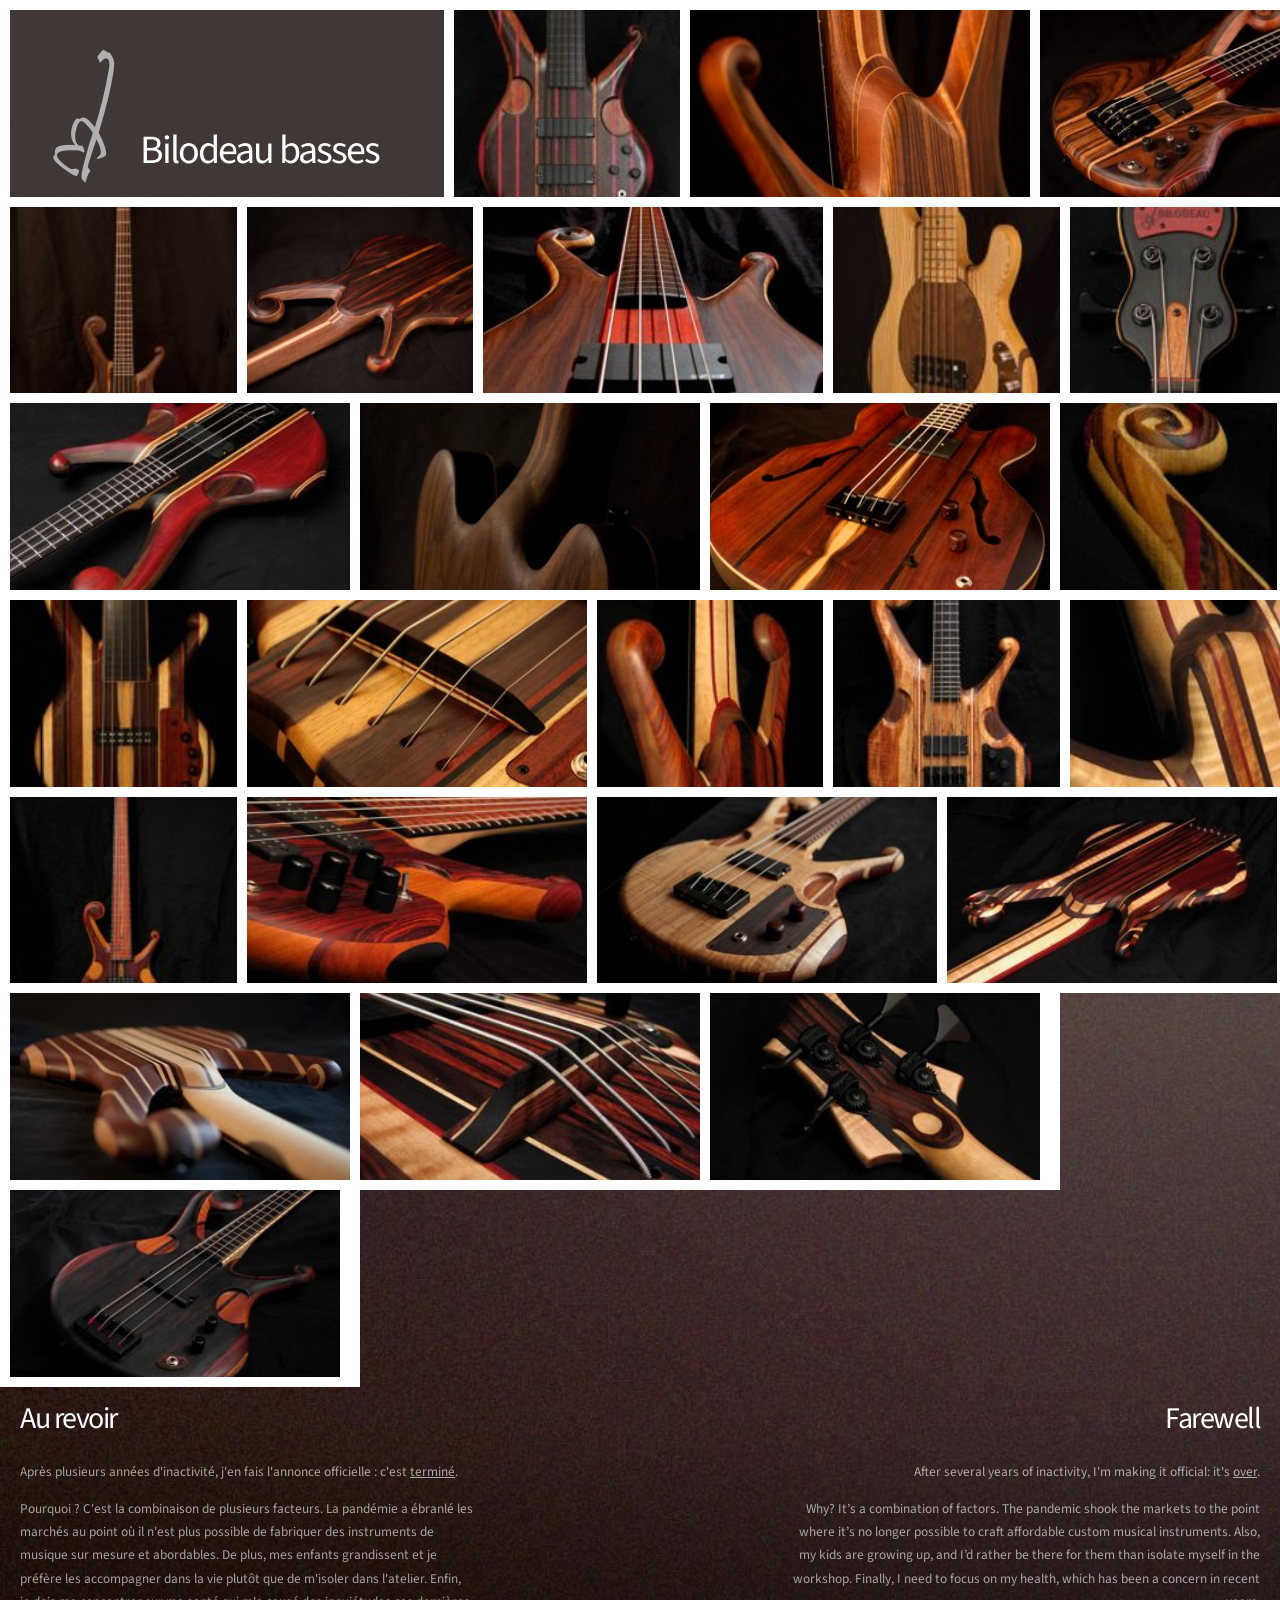
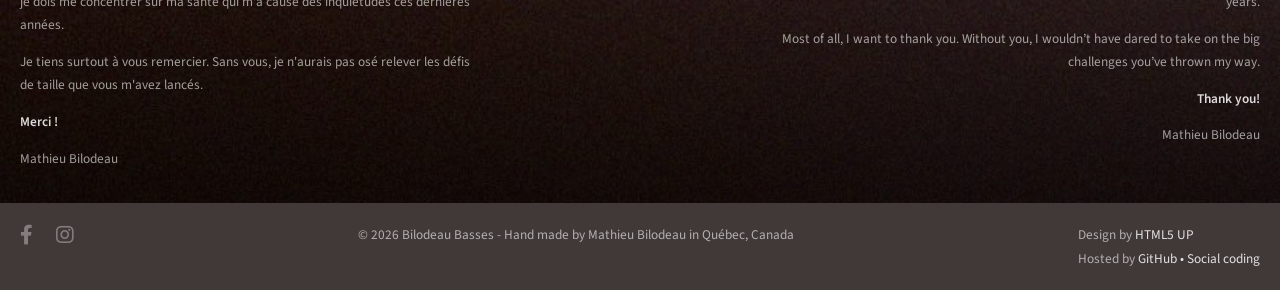
<file: docs/index.html>
<!DOCTYPE HTML>
<!--
	Parallelism by HTML5 UP
	html5up.net | @ajlkn
	Free for personal and commercial use under the CCA 3.0 licence (html5up.net/license)
-->
<html lang="fr">
	<head>
		<title>Bilodeau Basses</title>
		<meta charset="utf-8" />
		<meta name="viewport" content="width=device-width, initial-scale=1, user-scalable=no" />
		<link rel="stylesheet" href="assets/css/main.css" />
		<link rel="stylesheet" href="assets/css/bill.css" />
		<noscript><link rel="stylesheet" href="assets/css/noscript.css" /></noscript>
	</head>
	<body class="is-preload">

		<!-- Wrapper -->
			<div id="wrapper">

				<!-- Main -->
					<section id="main">
						<!-- Items -->
							<div class="items">
								<div class="item intro span-3">
									<i class="icon-bilodeau"></i>
									<div class="inner">
										<h1>Bilodeau&nbsp;basses</h1>
									</div>
								</div>
								<article class="item thumb span-1 delay-1"><a href="images/fulls/008_3.jpg" class="image"><img src="images/thumbs/008_3.jpg" alt=""></a></article>
								<article class="item thumb span-2 delay-2"><a href="images/fulls/267A0675.jpg" class="image"><img src="images/thumbs/267A0675.jpg" alt=""></a></article>
								<article class="item thumb span-2 delay-4"><a href="images/fulls/267A0706.jpg" class="image"><img src="images/thumbs/267A0706.jpg" alt=""></a></article>
							</div>
							<div class="items">
								<article class="item thumb span-1 delay-3"><a href="images/fulls/267A6359.jpg" class="image"><img src="images/thumbs/267A6359.jpg" alt=""></a></article>
								<article class="item thumb span-1 delay-2"><a href="images/fulls/267A6469.jpg" class="image"><img src="images/thumbs/267A6469.jpg" alt=""></a></article>
								<article class="item thumb span-2 delay-1"><a href="images/fulls/5.jpg" class="image"><img src="images/thumbs/5.jpg" alt=""></a></article>
								<article class="item thumb span-1 delay-4"><a href="images/fulls/IMG_0184.jpg" class="image"><img src="images/thumbs/IMG_0184.jpg" alt=""></a></article>
								<article class="item thumb span-1 delay-2"><a href="images/fulls/IMG_0274.jpg" class="image"><img src="images/thumbs/IMG_0274.jpg" alt=""></a></article>
							</div>
							<div class="items">
								<article class="item thumb span-2 delay-1"><a href="images/fulls/IMG_0288.jpg" class="image"><img src="images/thumbs/IMG_0288.jpg" alt=""></a></article>
								<article class="item thumb span-2 delay-3"><a href="images/fulls/IMG_0639.jpg" class="image"><img src="images/thumbs/IMG_0639.jpg" alt=""></a></article>
								<article class="item thumb span-2 delay-2"><a href="images/fulls/IMG_0646.jpg" class="image"><img src="images/thumbs/IMG_0646.jpg" alt=""></a></article>
								<article class="item thumb span-1 delay-4"><a href="images/fulls/IMG_1230.jpg" class="image"><img src="images/thumbs/IMG_1230.jpg" alt=""></a></article>
							</div>
							<div class="items">
								<article class="item thumb span-1 delay-2"><a href="images/fulls/IMG_2275.jpg" class="image"><img src="images/thumbs/IMG_2275.jpg" alt=""></a></article>
								<article class="item thumb span-2 delay-1"><a href="images/fulls/IMG_2340.jpg" class="image"><img src="images/thumbs/IMG_2340.jpg" alt=""></a></article>
								<article class="item thumb span-1 delay-4"><a href="images/fulls/img_2694.jpg" class="image"><img src="images/thumbs/img_2694.jpg" alt=""></a></article>
								<article class="item thumb span-1 delay-3"><a href="images/fulls/IMG_3669.jpg" class="image"><img src="images/thumbs/IMG_3669.jpg" alt=""></a></article>
								<article class="item thumb span-1 delay-1"><a href="images/fulls/IMG_3685.jpg" class="image"><img src="images/thumbs/IMG_3685.jpg" alt=""></a></article>
							</div>
							<div class="items">
								<article class="item thumb span-1 delay-3"><a href="images/fulls/IMG_3716.jpg" class="image"><img src="images/thumbs/IMG_3716.jpg" alt=""></a></article>
								<article class="item thumb span-2 delay-1"><a href="images/fulls/IMG_3740.jpg" class="image"><img src="images/thumbs/IMG_3740.jpg" alt=""></a></article>
								<article class="item thumb span-2 delay-4"><a href="images/fulls/IMG_4268.jpg" class="image"><img src="images/thumbs/IMG_4268.jpg" alt=""></a></article>
								<article class="item thumb span-2 delay-2"><a href="images/fulls/IMG_4272.jpg" class="image"><img src="images/thumbs/IMG_4272.jpg" alt=""></a></article>
							</div>
							<div class="items">
								<article class="item thumb span-2 delay-2"><a href="images/fulls/IMG_4281.jpg" class="image"><img src="images/thumbs/IMG_4281.jpg" alt=""></a></article>
								<article class="item thumb span-2 delay-3"><a href="images/fulls/IMG_4285.jpg" class="image"><img src="images/thumbs/IMG_4285.jpg" alt=""></a></article>
								<article class="item thumb span-2 delay-1"><a href="images/fulls/IMG_5129.jpg" class="image"><img src="images/thumbs/IMG_5129.jpg" alt=""></a></article>
							</div>
							<div class="items">
								<article class="item thumb span-2 delay-2"><a href="images/fulls/IMG_7154.jpg" class="image"><img src="images/thumbs/IMG_7154.jpg" alt=""></a></article>
							</div>
					</section>

				<!-- Footer -->
					<section id="footer">
						<section>
							<h2>Au revoir</h2>
							<p>Après plusieurs années d'inactivité, j'en fais l'annonce officielle&nbsp;: c'est <u>terminé</u>.</p>
							<p>Pourquoi&nbsp;? C'est la combinaison de plusieurs facteurs. La pandémie a ébranlé
								les marchés au point où il n'est plus possible de fabriquer des instruments de musique
								sur mesure et abordables. De plus, mes enfants grandissent et je préfère les accompagner
								dans la vie plutôt que de m'isoler dans l'atelier. Enfin, je dois me concentrer
								sur ma santé qui m'a causé des inquiétudes ces dernières années.
							</p>
							<p>Je tiens surtout à vous remercier. Sans vous, je n'aurais pas osé relever les défis de
								taille que vous m'avez lancés.
							</p>
							<p><strong>Merci&nbsp;!</strong></p>
							<p>Mathieu Bilodeau</p>
						</section>
						<section>
							<h2>Farewell</h2>
							<p>After several years of inactivity, I'm making it official: it's <u>over</u>.</p>
							<p>Why? It’s a combination of factors. The pandemic shook the markets to the point where
								it’s no longer possible to craft affordable custom musical instruments. Also, my
								kids are growing up, and I’d rather be there for them than isolate myself in the
								workshop. Finally, I need to focus on my health, which has been a concern in recent
								years.</p>
							<p>Most of all, I want to thank you. Without you, I wouldn’t have dared to take on the big
								challenges you’ve thrown my way.</p>
							<p><strong>Thank you!</strong></p>
							<p>Mathieu Bilodeau</p>
						</section>
					</section>
				<footer>
					<ul class="icons">
						<li><a href="https://www.facebook.com/BilodeauBasses/" class="icon brands fa-facebook-f"><span class="label">Facebook</span></a></li>
						<li><a href="#" class="icon brands fa-instagram"><span class="label">Instagram</span></a></li>
					</ul>
					<ul class="copyright">
						<li>&copy; 2026 Bilodeau Basses - Hand made by Mathieu Bilodeau in Québec, Canada</li>
					</ul>
					<ul>
						<li>Design by <a href="https://html5up.net">HTML5 UP</a></li>
						<li>Hosted by <a href="https://github.com">GitHub • Social coding</a></li>
					</ul>
				</footer>
			</div>

		<!-- Scripts -->
			<script src="assets/js/jquery.min.js"></script>
			<script src="assets/js/jquery.poptrox.min.js"></script>
			<script src="assets/js/browser.min.js"></script>
			<script src="assets/js/breakpoints.min.js"></script>
			<script src="assets/js/util.js"></script>
			<script src="assets/js/main.js"></script>
	</body>
</html>
</file>
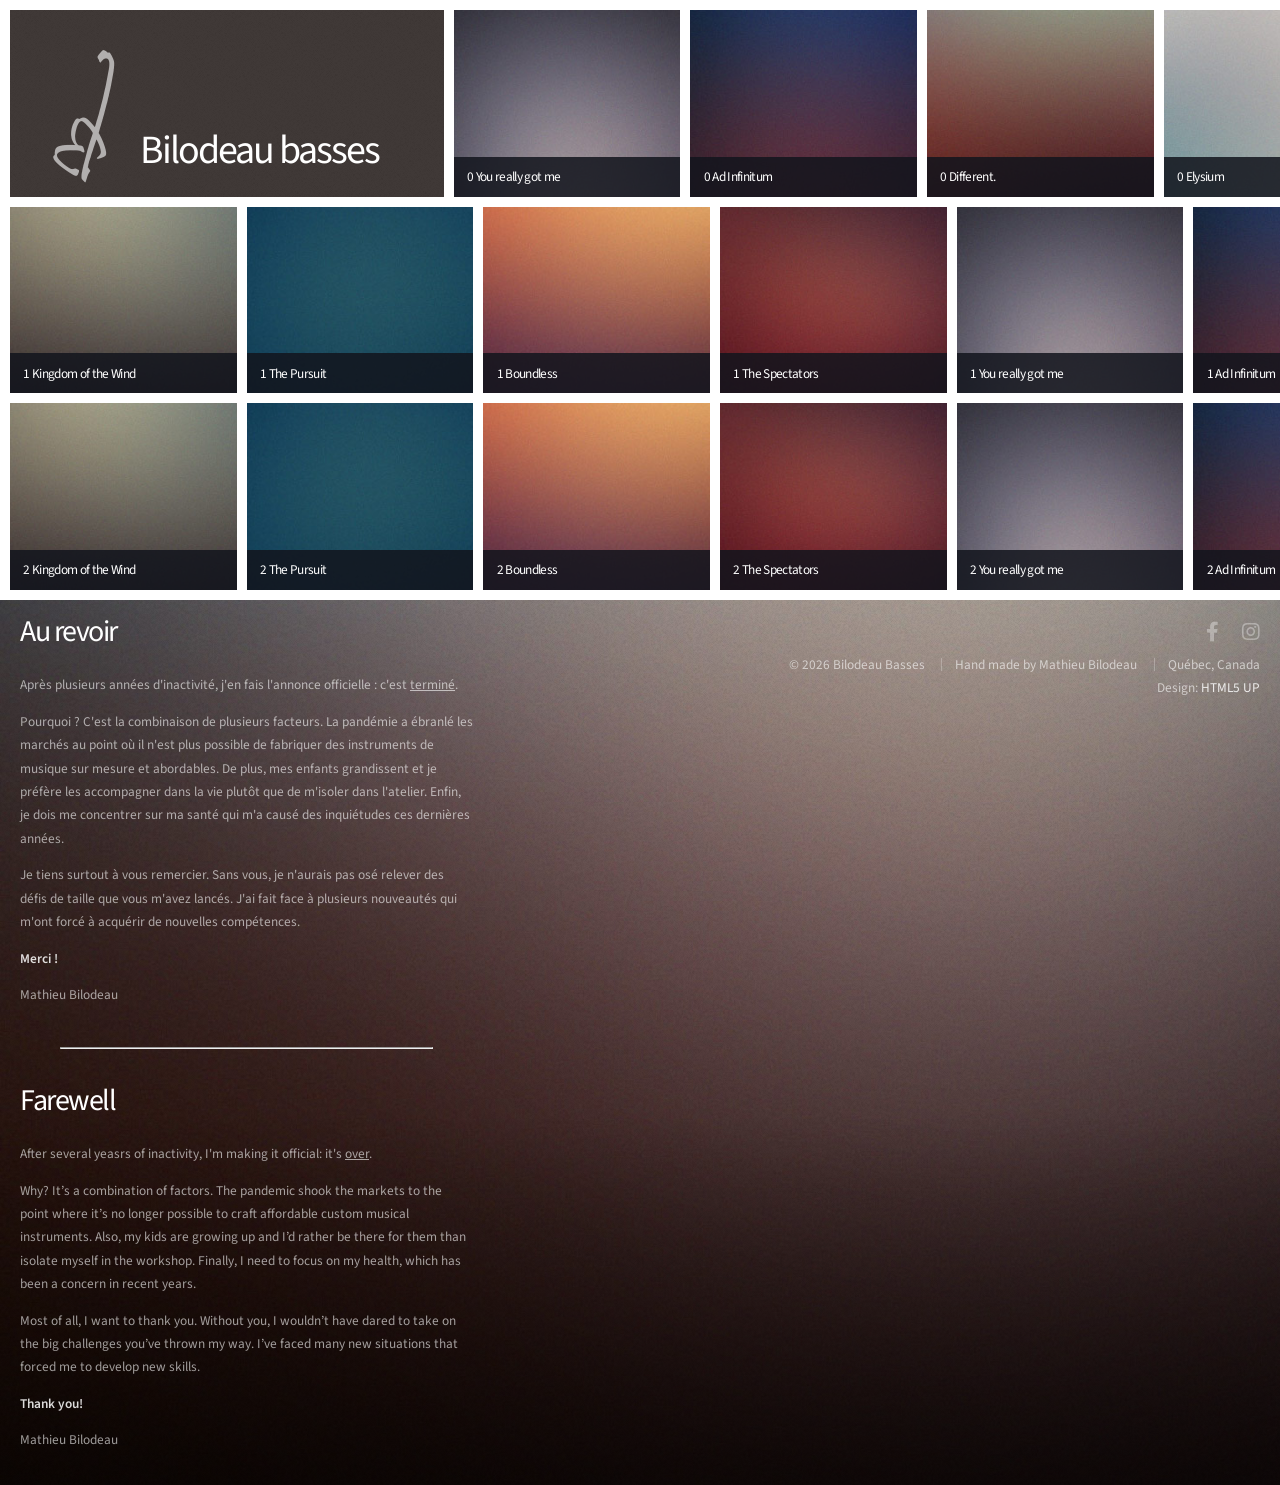
<file: src/index.html>
<!DOCTYPE HTML>
<!--
	Parallelism by HTML5 UP
	html5up.net | @ajlkn
	Free for personal and commercial use under the CCA 3.0 license (html5up.net/license)
-->
<html>
	<head>
		<title>Bilodeau Basses</title>
		<meta charset="utf-8" />
		<meta name="viewport" content="width=device-width, initial-scale=1, user-scalable=no" />
		<link rel="stylesheet" href="assets/css/main.css" />
		<link rel="stylesheet" href="assets/css/bill.css" />
		<noscript><link rel="stylesheet" href="assets/css/noscript.css" /></noscript>
	</head>
	<body class="is-preload">

		<!-- Wrapper -->
			<div id="wrapper">

				<!-- Main -->
					<section id="main">

						<!-- Items -->
							<div class="items">

								<div class="item intro span-3">
									<i class="icon-bilodeau"></i>
									<div class="inner">
										<h1>Bilodeau&nbsp;basses</h1>
									</div>
								</div>

								<article class="item thumb span-1">
									<h2>0 You really got me</h2>
									<a href="images/fulls/01.jpg" class="image"><img src="images/thumbs/01.jpg" alt=""></a>
								</article>

								<article class="item thumb span-1">
									<h2>0 Ad Infinitum</h2>
									<a href="images/fulls/02.jpg" class="image"><img src="images/thumbs/02.jpg" alt=""></a>
								</article>

								<article class="item thumb span-1">
									<h2>0 Different.</h2>
									<a href="images/fulls/03.jpg" class="image"><img src="images/thumbs/03.jpg" alt=""></a>
								</article>

								<article class="item thumb span-1">
									<h2>0 Elysium</h2>
									<a href="images/fulls/04.jpg" class="image"><img src="images/thumbs/04.jpg" alt=""></a>
								</article>

								<article class="item thumb span-1">
									<h2>0 Kingdom of the Wind</h2>
									<a href="images/fulls/05.jpg" class="image"><img src="images/thumbs/05.jpg" alt=""></a>
								</article>

								<article class="item thumb span-1">
									<h2>0 The Pursuit</h2>
									<a href="images/fulls/06.jpg" class="image"><img src="images/thumbs/06.jpg" alt=""></a>
								</article>

								<article class="item thumb span-1">
									<h2>0 Boundless</h2>
									<a href="images/fulls/07.jpg" class="image"><img src="images/thumbs/07.jpg" alt=""></a>
								</article>

								<article class="item thumb span-1">
									<h2>0 The Spectators</h2>
									<a href="images/fulls/08.jpg" class="image"><img src="images/thumbs/08.jpg" alt=""></a>
								</article>

							</div>

						<!-- Items -->
							<div class="items">

								<article class="item thumb span-1"><h2>1 Kingdom of the Wind</h2><a href="images/fulls/05.jpg" class="image"><img src="images/thumbs/05.jpg" alt=""></a></article>
								<article class="item thumb span-1"><h2>1 The Pursuit</h2><a href="images/fulls/06.jpg" class="image"><img src="images/thumbs/06.jpg" alt=""></a></article>
								<article class="item thumb span-1"><h2>1 Boundless</h2><a href="images/fulls/07.jpg" class="image"><img src="images/thumbs/07.jpg" alt=""></a></article>
								<article class="item thumb span-1"><h2>1 The Spectators</h2><a href="images/fulls/08.jpg" class="image"><img src="images/thumbs/08.jpg" alt=""></a></article>
								<article class="item thumb span-1"><h2>1 You really got me</h2><a href="images/fulls/01.jpg" class="image"><img src="images/thumbs/01.jpg" alt=""></a></article>
								<article class="item thumb span-1"><h2>1 Ad Infinitum</h2><a href="images/fulls/02.jpg" class="image"><img src="images/thumbs/02.jpg" alt=""></a></article>
								<article class="item thumb span-1"><h2>1 Different.</h2><a href="images/fulls/03.jpg" class="image"><img src="images/thumbs/03.jpg" alt=""></a></article>
								<article class="item thumb span-1"><h2>1 Kingdom of the Wind</h2><a href="images/fulls/05.jpg" class="image"><img src="images/thumbs/05.jpg" alt=""></a></article>
								<article class="item thumb span-1"><h2>1 Elysium</h2><a href="images/fulls/04.jpg" class="image"><img src="images/thumbs/04.jpg" alt=""></a></article>

							</div>

							<div class="items">

								<article class="item thumb span-1"><h2>2 Kingdom of the Wind</h2><a href="images/fulls/05.jpg" class="image"><img src="images/thumbs/05.jpg" alt=""></a></article>
								<article class="item thumb span-1"><h2>2 The Pursuit</h2><a href="images/fulls/06.jpg" class="image"><img src="images/thumbs/06.jpg" alt=""></a></article>
								<article class="item thumb span-1"><h2>2 Boundless</h2><a href="images/fulls/07.jpg" class="image"><img src="images/thumbs/07.jpg" alt=""></a></article>
								<article class="item thumb span-1"><h2>2 The Spectators</h2><a href="images/fulls/08.jpg" class="image"><img src="images/thumbs/08.jpg" alt=""></a></article>
								<article class="item thumb span-1"><h2>2 You really got me</h2><a href="images/fulls/01.jpg" class="image"><img src="images/thumbs/01.jpg" alt=""></a></article>
								<article class="item thumb span-1"><h2>2 Ad Infinitum</h2><a href="images/fulls/02.jpg" class="image"><img src="images/thumbs/02.jpg" alt=""></a></article>
								<article class="item thumb span-1"><h2>2 Different.</h2><a href="images/fulls/03.jpg" class="image"><img src="images/thumbs/03.jpg" alt=""></a></article>
								<article class="item thumb span-1"><h2>2 Kingdom of the Wind</h2><a href="images/fulls/05.jpg" class="image"><img src="images/thumbs/05.jpg" alt=""></a></article>
								<article class="item thumb span-1"><h2>2 Elysium</h2><a href="images/fulls/04.jpg" class="image"><img src="images/thumbs/04.jpg" alt=""></a></article>

							</div>

					</section>

				<!-- Footer -->
					<section id="footer">
						<section>
							<h2>Au revoir</h2>
							<p>Après plusieurs années d'inactivité, j'en fais l'annonce officielle&nbsp;: c'est <u>terminé</u>.</p>
							<p>Pourquoi&nbsp;? C'est la combinaison de plusieurs facteurs. La pandémie a ébranlé
								les marchés au point où il n'est plus possible de fabriquer des instruments de musique
								sur mesure et abordables. De plus, mes enfants grandissent et je préfère les accompagner
								dans la vie plutôt que de m'isoler dans l'atelier. Enfin, je dois me concentrer
								sur ma santé qui m'a causé des inquiétudes ces dernières années.
							</p>
							<p>Je tiens surtout à vous remercier. Sans vous, je n'aurais pas osé relever des défis de
								taille que vous m'avez lancés. J'ai fait face à plusieurs nouveautés qui m'ont forcé
								à acquérir de nouvelles compétences.
							</p>
							<p><strong>Merci&nbsp;!</strong></p>
							<p>Mathieu Bilodeau</p>
						<hr>
							<h2>Farewell</h2>
							<p>After several yeasrs of inactivity, I'm making it official: it's <u>over</u>.</p>
							<p>Why? It’s a combination of factors. The pandemic shook the markets to the point where
								it’s no longer possible to craft affordable custom musical instruments. Also, my
								kids are growing up and I’d rather be there for them than isolate myself in the
								workshop. Finally, I need to focus on my health, which has been a concern in recent
								years.</p>
							<p>Most of all, I want to thank you. Without you, I wouldn’t have dared to take on the big
								challenges you’ve thrown my way. I’ve faced many new situations that forced me to
								develop new skills.</p>
							<p><strong>Thank you!</strong></p>
							<p>Mathieu Bilodeau</p>
						</section>
						<section>
							<ul class="icons">
								<li><a href="https://www.facebook.com/BilodeauBasses/" class="icon brands fa-facebook-f"><span class="label">Facebook</span></a></li>
								<li><a href="#" class="icon brands fa-instagram"><span class="label">Instagram</span></a></li>
							</ul>
							<ul class="copyright">
								<li>&copy; 2026 Bilodeau Basses</li>
								<li>Hand made by Mathieu Bilodeau</li>
								<li>Québec, Canada</li>
							</ul>
							<ul>
								<li>Design: <a href="http://html5up.net">HTML5 UP</a></li>
							</ul>
						</section>
					</section>

			</div>

		<!-- Scripts -->
			<script src="assets/js/jquery.min.js"></script>
			<script src="assets/js/jquery.poptrox.min.js"></script>
			<script src="assets/js/browser.min.js"></script>
			<script src="assets/js/breakpoints.min.js"></script>
			<script src="assets/js/util.js"></script>
			<script src="assets/js/main.js"></script>

	</body>
</html>
</file>
<file: docs/assets/css/bill.css>
@font-face {
  font-family: 'bill';
  src: url('../webfonts/bill.eot?67207993');
  src: url('../webfonts/bill.eot?67207993#iefix') format('embedded-opentype'),
       url('../webfonts/bill.woff?67207993') format('woff'),
       url('../webfonts/bill.ttf?67207993') format('truetype'),
       url('../webfonts/bill.svg?67207993#bill') format('svg');
  font-weight: normal;
  font-style: normal;
}
/* Chrome hack: SVG is rendered more smooth in Windozze. 100% magic, uncomment if you need it. */
/* Note, that will break hinting! In other OS-es font will be not as sharp as it could be */
/*
@media screen and (-webkit-min-device-pixel-ratio:0) {
  @font-face {
    font-family: 'bill';
    docs: url('../webfont/bill.svg?67207993#bill') format('svg');
  }
}
*/
 
 [class^="icon-"]:before, [class*=" icon-"]:before {
  font-family: "bill";
  font-style: normal;
  font-weight: normal;
  speak: none;
 
  display: inline-block;
  text-decoration: inherit;
  width: 1em;
  margin-right: .2em;
  text-align: center;
  /* opacity: .8; */
 
  /* For safety - reset parent styles, that can break glyph codes*/
  font-variant: normal;
  text-transform: none;
     
  /* fix buttons height, for twitter bootstrap */
  line-height: 1em;
 
  /* Animation center compensation - margins should be symmetric */
  /* remove if not needed */
  margin-left: .2em;
 
  /* you can be more comfortable with increased icons size */
  /* font-size: 120%; */
 
  /* Uncomment for 3D effect */
  /* text-shadow: 1px 1px 1px rgba(127, 127, 127, 0.3); */
}
 
.icon-comment-empty:before { content: '\e800'; } /* '' */
.icon-bilodeau:before { content: '\e801'; } /* '' */
.icon-menu:before { content: '\e802'; } /* '' */
.icon-picture:before { content: '\e803'; } /* '' */
.icon-facebook-squared:before { content: '\e804'; } /* '' */
.icon-instagramm:before { content: '\e805'; } /* '' */
.icon-angle-circled-left:before { content: '\e806'; } /* '' */
.icon-angle-circled-right:before { content: '\e807'; } /* '' */
.icon-cancel-circled:before { content: '\e808'; } /* '' */
.icon-plus-circled:before { content: '\e809'; } /* '' */
.icon-minus-circled:before { content: '\e80a'; } /* '' */
.icon-location:before { content: '\e80b'; } /* '' */
.icon-chat-empty:before { content: '\e80c'; } /* '' */
.icon-recycle:before { content: '\e80d'; } /* '' */
.icon-tree:before { content: '\e80e'; } /* '' */
.icon-leaves:before { content: '\e80f'; } /* '' */
.icon-help:before { content: '\e810'; } /* '' */
.icon-home:before { content: '\e811'; } /* '' */
.icon-mail:before { content: '\e812'; } /* '' */
.icon-sitemap:before { content: '\e813'; } /* '' */
.icon-block:before { content: '\e814'; } /* '' */
.icon-chat:before { content: '\e815'; } /* '' */
.icon-angle-down:before { content: '\e816'; } /* '' */
.icon-angle-up:before { content: '\e817'; } /* '' */
.icon-angle-right:before { content: '\e818'; } /* '' */
.icon-angle-left:before { content: '\e819'; } /* '' */
.icon-up-open:before { content: '\e81a'; } /* '' */
.icon-right-open:before { content: '\e81b'; } /* '' */
.icon-left-open:before { content: '\e81c'; } /* '' */
.icon-down-open:before { content: '\e81d'; } /* '' */
</file>
<file: docs/assets/css/noscript.css>
/*
	Parallelism by HTML5 UP
	html5up.net | @ajlkn
	Free for personal and commercial use under the CCA 3.0 license (html5up.net/license)
*/

/* Main */

	#main {
		opacity: 1 !important;
		overflow-x: auto !important;
	}

		#main .item.thumb img {
			opacity: 1 !important;
		}
</file>
<file: src/assets/css/bill.css>
@font-face {
  font-family: 'bill';
  src: url('../webfonts/bill.eot?67207993');
  src: url('../webfonts/bill.eot?67207993#iefix') format('embedded-opentype'),
       url('../webfonts/bill.woff?67207993') format('woff'),
       url('../webfonts/bill.ttf?67207993') format('truetype'),
       url('../webfonts/bill.svg?67207993#bill') format('svg');
  font-weight: normal;
  font-style: normal;
}
/* Chrome hack: SVG is rendered more smooth in Windozze. 100% magic, uncomment if you need it. */
/* Note, that will break hinting! In other OS-es font will be not as sharp as it could be */
/*
@media screen and (-webkit-min-device-pixel-ratio:0) {
  @font-face {
    font-family: 'bill';
    src: url('../webfont/bill.svg?67207993#bill') format('svg');
  }
}
*/
 
 [class^="icon-"]:before, [class*=" icon-"]:before {
  font-family: "bill";
  font-style: normal;
  font-weight: normal;
  speak: none;
 
  display: inline-block;
  text-decoration: inherit;
  width: 1em;
  margin-right: .2em;
  text-align: center;
  /* opacity: .8; */
 
  /* For safety - reset parent styles, that can break glyph codes*/
  font-variant: normal;
  text-transform: none;
     
  /* fix buttons height, for twitter bootstrap */
  line-height: 1em;
 
  /* Animation center compensation - margins should be symmetric */
  /* remove if not needed */
  margin-left: .2em;
 
  /* you can be more comfortable with increased icons size */
  /* font-size: 120%; */
 
  /* Uncomment for 3D effect */
  /* text-shadow: 1px 1px 1px rgba(127, 127, 127, 0.3); */
}
 
.icon-comment-empty:before { content: '\e800'; } /* '' */
.icon-bilodeau:before { content: '\e801'; } /* '' */
.icon-menu:before { content: '\e802'; } /* '' */
.icon-picture:before { content: '\e803'; } /* '' */
.icon-facebook-squared:before { content: '\e804'; } /* '' */
.icon-instagramm:before { content: '\e805'; } /* '' */
.icon-angle-circled-left:before { content: '\e806'; } /* '' */
.icon-angle-circled-right:before { content: '\e807'; } /* '' */
.icon-cancel-circled:before { content: '\e808'; } /* '' */
.icon-plus-circled:before { content: '\e809'; } /* '' */
.icon-minus-circled:before { content: '\e80a'; } /* '' */
.icon-location:before { content: '\e80b'; } /* '' */
.icon-chat-empty:before { content: '\e80c'; } /* '' */
.icon-recycle:before { content: '\e80d'; } /* '' */
.icon-tree:before { content: '\e80e'; } /* '' */
.icon-leaves:before { content: '\e80f'; } /* '' */
.icon-help:before { content: '\e810'; } /* '' */
.icon-home:before { content: '\e811'; } /* '' */
.icon-mail:before { content: '\e812'; } /* '' */
.icon-sitemap:before { content: '\e813'; } /* '' */
.icon-block:before { content: '\e814'; } /* '' */
.icon-chat:before { content: '\e815'; } /* '' */
.icon-angle-down:before { content: '\e816'; } /* '' */
.icon-angle-up:before { content: '\e817'; } /* '' */
.icon-angle-right:before { content: '\e818'; } /* '' */
.icon-angle-left:before { content: '\e819'; } /* '' */
.icon-up-open:before { content: '\e81a'; } /* '' */
.icon-right-open:before { content: '\e81b'; } /* '' */
.icon-left-open:before { content: '\e81c'; } /* '' */
.icon-down-open:before { content: '\e81d'; } /* '' */
</file>
<file: src/assets/css/noscript.css>
/*
	Parallelism by HTML5 UP
	html5up.net | @ajlkn
	Free for personal and commercial use under the CCA 3.0 license (html5up.net/license)
*/

/* Main */

	#main {
		opacity: 1 !important;
		overflow-x: auto !important;
	}

		#main .item.thumb img {
			opacity: 1 !important;
		}
</file>
<file: docs/assets/css/main.css>
@import url("https://fonts.googleapis.com/css?family=Source+Sans+Pro:400,600");
@import url("fontawesome-all.min.css");

/*
	Parallelism by HTML5 UP
	html5up.net | @ajlkn
	Free for personal and commercial use under the CCA 3.0 license (html5up.net/license)
*/

html, body, div, span, applet, object,
iframe, h1, h2, h3, h4, h5, h6, p, blockquote,
pre, a, abbr, acronym, address, big, cite,
code, del, dfn, em, img, ins, kbd, q, s, samp,
small, strike, strong, sub, sup, tt, var, b,
u, i, center, dl, dt, dd, ol, ul, li, fieldset,
form, label, legend, table, caption, tbody,
tfoot, thead, tr, th, td, article, aside,
canvas, details, embed, figure, figcaption,
footer, header, hgroup, menu, nav, output, ruby,
section, summary, time, mark, audio, video {
	margin: 0;
	padding: 0;
	border: 0;
	font-size: 100%;
	font: inherit;
	vertical-align: baseline;}

article, aside, details, figcaption, figure,
footer, header, hgroup, menu, nav, section {
	display: block;}

body {
	line-height: 1;
}

ol, ul {
	list-style: none;
}

blockquote, q {
	quotes: none;
}

	blockquote:before, blockquote:after, q:before, q:after {
		content: '';
		content: none;
	}

table {
	border-collapse: collapse;
	border-spacing: 0;
}

body {
	-webkit-text-size-adjust: none;
}

mark {
	background-color: transparent;
	color: inherit;
}

input::-moz-focus-inner {
	border: 0;
	padding: 0;
}

input, select, textarea {
	-moz-appearance: none;
	-webkit-appearance: none;
	-ms-appearance: none;
	appearance: none;
}

/* Basic */

	html {
		box-sizing: border-box;
	}

	*, *:before, *:after {
		box-sizing: inherit;
	}

	body {
		background-image: url("images/overlay.png"), -moz-linear-gradient(top, rgba(0, 0, 0, 0) 75%, rgba(0, 0, 0, 0.65)), url("../../images/bg.jpg");
		background-image: url("images/overlay.png"), -webkit-linear-gradient(top, rgba(0, 0, 0, 0) 75%, rgba(0, 0, 0, 0.65)), url("../../images/bg.jpg");
		background-image: url("images/overlay.png"), -ms-linear-gradient(top, rgba(0, 0, 0, 0) 75%, rgba(0, 0, 0, 0.65)), url("../../images/bg.jpg");
		background-image: url("images/overlay.png"), linear-gradient(top, rgba(0, 0, 0, 0) 75%, rgba(0, 0, 0, 0.65)), url("../../images/bg.jpg");
		background-position: top left, bottom left, auto;
		background-size: auto, 100% 100%, cover;
		background-attachment: fixed;
		background-repeat: repeat, no-repeat, auto;
		position: relative;
		background-color: #150C07;
		line-height: 1.75em;
		overflow-x: hidden;
		overflow-y: auto;
	}

		body.is-preload *, body.is-preload *:before, body.is-preload *:after {
			-moz-animation: none !important;
			-webkit-animation: none !important;
			-ms-animation: none !important;
			animation: none !important;
			-moz-transition: none !important;
			-webkit-transition: none !important;
			-ms-transition: none !important;
			transition: none !important;
		}

		@media screen and (max-width: 1280px) {

			body {
				background-attachment: scroll;
			}

		}

		@media screen and (max-width: 736px) {

			body {
				background-attachment: scroll;
				background-size: auto, 100% 100%, 250% auto;
				background-repeat: repeat, no-repeat, no-repeat;
				background-position: top left, bottom left, 50% 0%;
			}

		}

	body, input, select, textarea {
		font-family: 'Source Sans Pro';
		font-weight: 400;
		padding: 0;
		font-size: 13pt;
		color: rgba(255, 255, 255, 0.6);
	}

		@media screen and (max-width: 1680px) {

			body, input, select, textarea {
				font-size: 11pt;
			}

		}

		@media screen and (max-width: 1280px) {

			body, input, select, textarea {
				font-size: 10pt;
			}

		}

		@media screen and (max-width: 980px) {

			body, input, select, textarea {
				font-size: 11pt;
			}

		}

	a {
		color: #fff;
		color: rgba(255, 255, 255, 0.85);
		text-decoration: none;
		-moz-transition: color 0.25s ease-in-out;
		-webkit-transition: color 0.25s ease-in-out;
		-ms-transition: color 0.25s ease-in-out;
		transition: color 0.25s ease-in-out;
	}

		a:hover {
			color: #d64760;
		}

	h1, h2, h3, h4, h5, h6 {
		font-weight: 400;
		color: #fff;
		letter-spacing: -0.05em;
	}

	strong, b {
		color: #fff;
		color: rgba(255, 255, 255, 0.85);
		font-weight: 600;
	}

/* List */

	ul.icons {
		cursor: default;
		margin: 0 0 0.5em 0;
	}

		ul.icons li {
			display: inline-block;
			font-size: 1.5em;
			margin-left: 1em;
		}

			ul.icons li span {
				display: none;
			}

			ul.icons li a {
				opacity: 0.35;
				color: #fff;
				-moz-transition: opacity 0.25s ease-in-out;
				-webkit-transition: opacity 0.25s ease-in-out;
				-ms-transition: opacity 0.25s ease-in-out;
				transition: opacity 0.25s ease-in-out;
			}

				ul.icons li a:hover {
					opacity: 1.0;
				}

			ul.icons li:first-child {
				margin-left: 0;
			}

		@media screen and (max-width: 736px) {

			ul.icons {
				margin: 0 0 2em 0;
			}

		}

/* Icons */

	.icon {
		text-decoration: none;
		position: relative;
		text-decoration: none;
	}

		.icon:before {
			-moz-osx-font-smoothing: grayscale;
			-webkit-font-smoothing: antialiased;
			display: inline-block;
			font-style: normal;
			font-variant: normal;
			text-rendering: auto;
			line-height: 1;
			text-transform: none !important;
			font-family: 'Font Awesome 5 Free';
			font-weight: 400;
		}

		.icon:before {
			line-height: inherit;
		}

		.icon > .label {
			display: none;
		}

		.icon.solid:before {
			font-weight: 900;
		}

		.icon.brands:before {
			font-family: 'Font Awesome 5 Brands';
		}

/* Wrapper */

	#wrapper {
		min-height: 100vh;
		display: -moz-flex;
		display: -webkit-flex;
		display: -ms-flex;
		display: flex;
		-moz-flex-direction: column;
		-webkit-flex-direction: column;
		-ms-flex-direction: column;
		flex-direction: column;
		-moz-justify-content: space-between;
		-webkit-justify-content: space-between;
		-ms-justify-content: space-between;
		justify-content: space-between;
		-moz-align-items: center;
		-webkit-align-items: center;
		-ms-align-items: center;
		align-items: center;
		-moz-transition: -moz-filter 0.5s ease-in-out;
		-webkit-transition: -webkit-filter 0.5s ease-in-out;
		-ms-transition: -ms-filter 0.5s ease-in-out;
		transition: filter 0.5s ease-in-out;
	}

		#wrapper:before {
			content: '';
			display: block;
		}

		body.is-poptrox-visible #wrapper {
			-moz-filter: blur(0.25em);
			-webkit-filter: blur(0.25em);
			-ms-filter: blur(0.25em);
			filter: blur(0.25em);
		}

		@media screen and (max-width: 736px) {

			#wrapper {
				min-height: 0;
			}

		}

/* Scroll Zone */

	.scrollZone {
		position: fixed;
		width: 6rem;
		height: 100vh;
		cursor: -moz-grab;
		cursor: -webkit-grab;
		cursor: -ms-grab;
		cursor: grab;
		z-index: 10001;
	}

		.scrollZone.left {
			left: 0;
		}

		.scrollZone.right {
			right: 0;
		}

		@media screen and (max-width: 736px) {

			.scrollZone {
				display: none;
			}

		}

/* Main */

	#main {
		-moz-transition: opacity 1s ease-in-out;
		-webkit-transition: opacity 1s ease-in-out;
		-ms-transition: opacity 1s ease-in-out;
		transition: opacity 1s ease-in-out;
		-moz-transition-delay: 0.5s;
		-webkit-transition-delay: 0.5s;
		-ms-transition-delay: 0.5s;
		transition-delay: 0.5s;
		position: relative;
		z-index: 1;
		width: -moz-min-content;
		width: -webkit-min-content;
		width: -ms-min-content;
		width: min-content;
		max-width: 100vw;
		overflow-x: hidden;
		-webkit-overflow-scrolling: touch;
		padding: 5px;
	}

		#main .items {
			display: -moz-flex;
			display: -webkit-flex;
			display: -ms-flex;
			display: flex;
		}

			#main .items > :last-child {
				border-right: solid 10px #ffffff;
			}

		#main .item {
			-moz-flex-grow: 0;
			-webkit-flex-grow: 0;
			-ms-flex-grow: 0;
			flex-grow: 0;
			-moz-flex-shrink: 0;
			-webkit-flex-shrink: 0;
			-ms-flex-shrink: 0;
			flex-shrink: 0;
			margin: 5px;
			height: 16em;
			box-shadow: 0 0 0 10px #ffffff;
		}

			#main .item.span-1 {
				width: 20em;
			}

			#main .item.span-2 {
				width: 30em;
			}

			#main .item.span-3 {
				/*width: 40em;*/
			}

			#main .item.intro {
				background-color: #403937;
				background-image: url("images/overlay.png");
				display: -moz-flex;
				display: -webkit-flex;
				display: -ms-flex;
				display: flex;
				-moz-flex-direction: row;
				-webkit-flex-direction: row;
				-ms-flex-direction: row;
				flex-direction: row;
				flex-wrap: wrap;
				justify-content: flex-start;
				align-items: baseline;
				align-content: flex-end;
				gap: 8px;
				padding: 1em 2em;
			}
				#main .item.intro i {
					display: flex;
					width:25%;
					font-size: 10em;
				}

				#main .item.intro i:before {
					margin: 0;
				}

				#main .item.intro .inner {
					flex-grow: 1;
				}

				#main .item.intro h1 {
					font-size: 3em;
					line-height: 1em;
				}

				#main .item.intro p {
					font-size: 1.25em;
					line-height: 1.5em;
					margin: 0.5em 0 0 0;
					opacity: 0.65;
				}

			#main .item.thumb {
				display: block;
				position: relative;
				background: rgba(255, 255, 255, 0.25);
				cursor: default;
			}

				#main .item.thumb h2 {
					position: absolute;
					bottom: 0;
					left: 0;
					background: rgba(18, 21, 29, 0.85);
					width: 100%;
					padding: 1em;
					font-weight: 400;
					line-height: 1em;
					z-index: 2;
				}

				#main .item.thumb img {
					display: block;
					z-index: 1;
					position: absolute;
					top: 0;
					left: 0;
					width: 100%;
					height: 100%;
					-moz-object-fit: cover;
					-webkit-object-fit: cover;
					-ms-object-fit: cover;
					object-fit: cover;
					-moz-object-position: center;
					-webkit-object-position: center;
					-ms-object-position: center;
					object-position: center;
					-moz-transition: opacity 0.75s ease-in-out;
					-webkit-transition: opacity 0.75s ease-in-out;
					-ms-transition: opacity 0.75s ease-in-out;
					transition: opacity 0.75s ease-in-out;
					-moz-transition-delay: 1.25s;
					-webkit-transition-delay: 1.25s;
					-ms-transition-delay: 1.25s;
					transition-delay: 1.25s;
				}

				#main .item.thumb.delay-1 img {
					-moz-transition-delay: 1.375s;
					-webkit-transition-delay: 1.375s;
					-ms-transition-delay: 1.375s;
					transition-delay: 1.375s;
				}

				#main .item.thumb.delay-2 img {
					-moz-transition-delay: 1.5s;
					-webkit-transition-delay: 1.5s;
					-ms-transition-delay: 1.5s;
					transition-delay: 1.5s;
				}

				#main .item.thumb.delay-3 img {
					-moz-transition-delay: 1.625s;
					-webkit-transition-delay: 1.625s;
					-ms-transition-delay: 1.625s;
					transition-delay: 1.625s;
				}

				#main .item.thumb.delay-4 img {
					-moz-transition-delay: 1.75s;
					-webkit-transition-delay: 1.75s;
					-ms-transition-delay: 1.75s;
					transition-delay: 1.75s;
				}

				#main .item.thumb.delay-5 img {
					-moz-transition-delay: 1.875s;
					-webkit-transition-delay: 1.875s;
					-ms-transition-delay: 1.875s;
					transition-delay: 1.875s;
				}

				#main .item.thumb.delay-6 img {
					-moz-transition-delay: 2s;
					-webkit-transition-delay: 2s;
					-ms-transition-delay: 2s;
					transition-delay: 2s;
				}

		body.is-preload #main {
			opacity: 0;
		}

			body.is-preload #main .item.thumb img {
				opacity: 0;
			}

		@media screen and (max-width: 1680px) {

			#main .item {
				height: 14em;
			}

				#main .item.span-1 {
					width: 17em;
				}

				#main .item.span-2 {
					width: 25.5em;
				}

				#main .item.span-3 {
					/*width: 34em;*/
				}

		}

		@media screen and (max-width: 736px) {

			#main {
				width: 100%;
				overflow-x: hidden;
				overflow-y: auto;
				padding: 2.5px;
			}

				#main .items {
					-moz-flex-wrap: wrap;
					-webkit-flex-wrap: wrap;
					-ms-flex-wrap: wrap;
					flex-wrap: wrap;
					-moz-justify-content: center;
					-webkit-justify-content: center;
					-ms-justify-content: center;
					justify-content: center;
				}

					#main .items > :last-child {
						border-right: 0;
					}

				#main .item {
					-moz-flex-grow: 1;
					-webkit-flex-grow: 1;
					-ms-flex-grow: 1;
					flex-grow: 1;
					-moz-flex-shrink: 1;
					-webkit-flex-shrink: 1;
					-ms-flex-shrink: 1;
					flex-shrink: 1;
					width: calc(50vw - 15px) !important;
					margin: 2.5px;
					box-shadow: 0 0 0 5px #ffffff;
				}

					#main .item.intro {
						width: calc(100vw - 20px) !important;
						text-align: left;
						height: auto;
						padding: 3em;
					}

						#main .item.intro h1 {
							font-size: 3em;
						}

						#main .item.intro p {
							font-size: 1.5em;
						}

					#main .item.thumb h2 {
						display: none;
					}

		}

		@media screen and (max-width: 480px) {

			#main .item {
				height: 10em;
			}

		}

/* Header */

	#footer, footer {
		width: 100%;
		padding: 1.5em;
		display: -moz-flex;
		display: -webkit-flex;
		display: -ms-flex;
		display: flex;
		-moz-justify-content: space-between;
		-webkit-justify-content: space-between;
		-ms-justify-content: space-between;
		justify-content: space-between;
		position: relative;
		z-index: 10002;
	}

	footer {
		background-color: #403937;
	}

		#footer > section:first-child {
			text-align: left;
			max-width: 36em;
			padding-right: 2em;
		}

		#footer > section:last-child {
			text-align: right;
			max-width: 36em;
		}

		#footer h2 {
			font-size: 2.25em;
			margin: 0 0 1em 0;
		}

		#footer p {
			margin-bottom: 1em;
		}

		#footer hr {
			margin: 3em;
		}

		#footer .copyright li {
			display: inline-block;
			margin-left: 1em;
			padding-left: 1em;
			border-left: solid 1px rgba(255, 255, 255, 0.25);
			line-height: 1em;
		}

			#footer .copyright li:first-child {
				border-left: 0;
				margin-left: 0;
				padding-left: 0;
			}

		@media screen and (max-width: 980px) {

			#footer {
				-moz-flex-direction: column;
				-webkit-flex-direction: column;
				-ms-flex-direction: column;
				flex-direction: column;
			}

				#footer > section:first-child {
					width: 100%;
					padding-right: 0;
				}

				#footer > section:last-child {
					text-align: left;
					margin: 1.5em 0 0 0;
					width: 100%;
				}

		}

		@media screen and (max-width: 736px) {

			#footer {
				text-align: center;
				padding: 3em;
			}

				#footer > section:first-child {
					text-align: center;
					max-width: 100%;
				}

				#footer > section:last-child {
					text-align: center;
					max-width: 100%;
				}

				#footer .copyright li {
					display: block;
					margin: 0.75em 0 0 0;
					padding-left: 0;
					border-left: 0;
				}

					#footer .copyright li:first-child {
						margin-top: 0;
					}

		}

/* Popup */

	.poptrox-popup {
		background: #1a1f2c;
		background: rgba(18, 21, 29, 0.9);
		box-shadow: 0px 0px 0px 10px #fff, 0px 10px 60px 10px rgba(8, 11, 19, 0.55);
		cursor: default;
	}

		.poptrox-popup .loader {
			display: block;
			width: 48px;
			height: 48px;
			position: absolute;
			top: 50%;
			left: 50%;
			margin: -24px 0 0 -24px;
			background: url("images/loader.gif");
			opacity: 0.25;
		}

		.poptrox-popup .caption {
			/*position: absolute;
			bottom: 0;
			left: 0;
			background: #1a1f2c;
			background: rgba(18, 21, 29, 0.85);
			display: block;
			width: 100%;
			line-height: 75px;
			text-align: center;
			font-size: 1.25em;
			color: #fff;*/
			display: none !important;
		}

		.poptrox-popup .nav-next, .poptrox-popup .nav-previous {
			text-decoration: none;
			font-weight: normal;
			font-style: normal;
			-moz-transition: opacity 0.25s ease-in-out;
			-webkit-transition: opacity 0.25s ease-in-out;
			-ms-transition: opacity 0.25s ease-in-out;
			transition: opacity 0.25s ease-in-out;
			opacity: 0.35;
		}

			.poptrox-popup .nav-next:hover, .poptrox-popup .nav-previous:hover {
				opacity: 1.0;
			}

		.poptrox-popup .nav-next, .poptrox-popup .nav-previous {
			text-decoration: none;
			text-transform: none !important;
			width: 150px;
			height: 75px;
			position: absolute;
			bottom: 0;
			cursor: pointer;
			font-size: 3em;
			line-height: 75px;
		}

			.poptrox-popup .nav-next:before, .poptrox-popup .nav-previous:before {
				-moz-osx-font-smoothing: grayscale;
				-webkit-font-smoothing: antialiased;
				display: inline-block;
				font-style: normal;
				font-variant: normal;
				text-rendering: auto;
				line-height: 1;
				text-transform: none !important;
				font-family: 'Font Awesome 5 Free';
				font-weight: 900;
			}

		.poptrox-popup .nav-next {
			right: 0;
			text-align: right;
			padding-right: 30px;
		}

			.poptrox-popup .nav-next:before {
				content: '\f105';
			}

		.poptrox-popup .nav-previous {
			left: 0;
			text-align: left;
			padding-left: 30px;
		}

			.poptrox-popup .nav-previous:before {
				content: '\f104';
			}

		@media screen and (max-width: 736px) {

			.poptrox-popup {
				background: #0a0f1c;
				box-shadow: 0px 0px 30px 10px rgba(8, 11, 19, 0.85);
				border: solid 2.5px #fff;
				-moz-box-sizing: content-box;
				-webkit-box-sizing: content-box;
				-ms-box-sizing: content-box;
				box-sizing: content-box;
			}

				.poptrox-popup .caption {
					display: none !important;
				}

				.poptrox-popup .nav-next {
					display: none !important;
				}

				.poptrox-popup .nav-previous {
					display: none !important;
				}

		}
</file>
<file: src/assets/css/main.css>
@import url("https://fonts.googleapis.com/css?family=Source+Sans+Pro:400,600");
@import url("fontawesome-all.min.css");

/*
	Parallelism by HTML5 UP
	html5up.net | @ajlkn
	Free for personal and commercial use under the CCA 3.0 license (html5up.net/license)
*/

html, body, div, span, applet, object,
iframe, h1, h2, h3, h4, h5, h6, p, blockquote,
pre, a, abbr, acronym, address, big, cite,
code, del, dfn, em, img, ins, kbd, q, s, samp,
small, strike, strong, sub, sup, tt, var, b,
u, i, center, dl, dt, dd, ol, ul, li, fieldset,
form, label, legend, table, caption, tbody,
tfoot, thead, tr, th, td, article, aside,
canvas, details, embed, figure, figcaption,
footer, header, hgroup, menu, nav, output, ruby,
section, summary, time, mark, audio, video {
	margin: 0;
	padding: 0;
	border: 0;
	font-size: 100%;
	font: inherit;
	vertical-align: baseline;}

article, aside, details, figcaption, figure,
footer, header, hgroup, menu, nav, section {
	display: block;}

body {
	line-height: 1;
}

ol, ul {
	list-style: none;
}

blockquote, q {
	quotes: none;
}

	blockquote:before, blockquote:after, q:before, q:after {
		content: '';
		content: none;
	}

table {
	border-collapse: collapse;
	border-spacing: 0;
}

body {
	-webkit-text-size-adjust: none;
}

mark {
	background-color: transparent;
	color: inherit;
}

input::-moz-focus-inner {
	border: 0;
	padding: 0;
}

input, select, textarea {
	-moz-appearance: none;
	-webkit-appearance: none;
	-ms-appearance: none;
	appearance: none;
}

/* Basic */

	html {
		box-sizing: border-box;
	}

	*, *:before, *:after {
		box-sizing: inherit;
	}

	body {
		background-image: url("images/overlay.png"), -moz-linear-gradient(top, rgba(0, 0, 0, 0) 75%, rgba(0, 0, 0, 0.65)), url("../../images/bg.jpg");
		background-image: url("images/overlay.png"), -webkit-linear-gradient(top, rgba(0, 0, 0, 0) 75%, rgba(0, 0, 0, 0.65)), url("../../images/bg.jpg");
		background-image: url("images/overlay.png"), -ms-linear-gradient(top, rgba(0, 0, 0, 0) 75%, rgba(0, 0, 0, 0.65)), url("../../images/bg.jpg");
		background-image: url("images/overlay.png"), linear-gradient(top, rgba(0, 0, 0, 0) 75%, rgba(0, 0, 0, 0.65)), url("../../images/bg.jpg");
		background-position: top left, bottom left, auto;
		background-size: auto, 100% 100%, cover;
		background-attachment: fixed;
		background-repeat: repeat, no-repeat, auto;
		position: relative;
		background-color: #150C07;
		line-height: 1.75em;
		overflow-x: hidden;
		overflow-y: auto;
	}

		body.is-preload *, body.is-preload *:before, body.is-preload *:after {
			-moz-animation: none !important;
			-webkit-animation: none !important;
			-ms-animation: none !important;
			animation: none !important;
			-moz-transition: none !important;
			-webkit-transition: none !important;
			-ms-transition: none !important;
			transition: none !important;
		}

		@media screen and (max-width: 1280px) {

			body {
				background-attachment: scroll;
			}

		}

		@media screen and (max-width: 736px) {

			body {
				background-attachment: scroll;
				background-size: auto, 100% 100%, 250% auto;
				background-repeat: repeat, no-repeat, no-repeat;
				background-position: top left, bottom left, 50% 0%;
			}

		}

	body, input, select, textarea {
		font-family: 'Source Sans Pro';
		font-weight: 400;
		padding: 0;
		font-size: 13pt;
		color: rgba(255, 255, 255, 0.6);
	}

		@media screen and (max-width: 1680px) {

			body, input, select, textarea {
				font-size: 11pt;
			}

		}

		@media screen and (max-width: 1280px) {

			body, input, select, textarea {
				font-size: 10pt;
			}

		}

		@media screen and (max-width: 980px) {

			body, input, select, textarea {
				font-size: 11pt;
			}

		}

	a {
		color: #fff;
		color: rgba(255, 255, 255, 0.85);
		text-decoration: none;
		-moz-transition: color 0.25s ease-in-out;
		-webkit-transition: color 0.25s ease-in-out;
		-ms-transition: color 0.25s ease-in-out;
		transition: color 0.25s ease-in-out;
	}

		a:hover {
			color: #d64760;
		}

	h1, h2, h3, h4, h5, h6 {
		font-weight: 400;
		color: #fff;
		letter-spacing: -0.05em;
	}

	strong, b {
		color: #fff;
		color: rgba(255, 255, 255, 0.85);
		font-weight: 600;
	}

/* List */

	ul.icons {
		cursor: default;
		margin: 0 0 0.5em 0;
	}

		ul.icons li {
			display: inline-block;
			font-size: 1.5em;
			margin-left: 1em;
		}

			ul.icons li span {
				display: none;
			}

			ul.icons li a {
				opacity: 0.35;
				color: #fff;
				-moz-transition: opacity 0.25s ease-in-out;
				-webkit-transition: opacity 0.25s ease-in-out;
				-ms-transition: opacity 0.25s ease-in-out;
				transition: opacity 0.25s ease-in-out;
			}

				ul.icons li a:hover {
					opacity: 1.0;
				}

			ul.icons li:first-child {
				margin-left: 0;
			}

		@media screen and (max-width: 736px) {

			ul.icons {
				margin: 0 0 2em 0;
			}

		}

/* Icons */

	.icon {
		text-decoration: none;
		position: relative;
		text-decoration: none;
	}

		.icon:before {
			-moz-osx-font-smoothing: grayscale;
			-webkit-font-smoothing: antialiased;
			display: inline-block;
			font-style: normal;
			font-variant: normal;
			text-rendering: auto;
			line-height: 1;
			text-transform: none !important;
			font-family: 'Font Awesome 5 Free';
			font-weight: 400;
		}

		.icon:before {
			line-height: inherit;
		}

		.icon > .label {
			display: none;
		}

		.icon.solid:before {
			font-weight: 900;
		}

		.icon.brands:before {
			font-family: 'Font Awesome 5 Brands';
		}

/* Wrapper */

	#wrapper {
		min-height: 100vh;
		display: -moz-flex;
		display: -webkit-flex;
		display: -ms-flex;
		display: flex;
		-moz-flex-direction: column;
		-webkit-flex-direction: column;
		-ms-flex-direction: column;
		flex-direction: column;
		-moz-justify-content: space-between;
		-webkit-justify-content: space-between;
		-ms-justify-content: space-between;
		justify-content: space-between;
		-moz-align-items: center;
		-webkit-align-items: center;
		-ms-align-items: center;
		align-items: center;
		-moz-transition: -moz-filter 0.5s ease-in-out;
		-webkit-transition: -webkit-filter 0.5s ease-in-out;
		-ms-transition: -ms-filter 0.5s ease-in-out;
		transition: filter 0.5s ease-in-out;
	}

		#wrapper:before {
			content: '';
			display: block;
		}

		body.is-poptrox-visible #wrapper {
			-moz-filter: blur(0.25em);
			-webkit-filter: blur(0.25em);
			-ms-filter: blur(0.25em);
			filter: blur(0.25em);
		}

		@media screen and (max-width: 736px) {

			#wrapper {
				min-height: 0;
			}

		}

/* Scroll Zone */

	.scrollZone {
		position: fixed;
		width: 6rem;
		height: 100vh;
		cursor: -moz-grab;
		cursor: -webkit-grab;
		cursor: -ms-grab;
		cursor: grab;
		z-index: 10001;
	}

		.scrollZone.left {
			left: 0;
		}

		.scrollZone.right {
			right: 0;
		}

		@media screen and (max-width: 736px) {

			.scrollZone {
				display: none;
			}

		}

/* Main */

	#main {
		-moz-transition: opacity 1s ease-in-out;
		-webkit-transition: opacity 1s ease-in-out;
		-ms-transition: opacity 1s ease-in-out;
		transition: opacity 1s ease-in-out;
		-moz-transition-delay: 0.5s;
		-webkit-transition-delay: 0.5s;
		-ms-transition-delay: 0.5s;
		transition-delay: 0.5s;
		position: relative;
		z-index: 1;
		width: -moz-min-content;
		width: -webkit-min-content;
		width: -ms-min-content;
		width: min-content;
		max-width: 100vw;
		overflow-x: hidden;
		-webkit-overflow-scrolling: touch;
		padding: 5px;
	}

		#main .items {
			display: -moz-flex;
			display: -webkit-flex;
			display: -ms-flex;
			display: flex;
		}

			#main .items > :last-child {
				border-right: solid 10px #ffffff;
			}

		#main .item {
			-moz-flex-grow: 0;
			-webkit-flex-grow: 0;
			-ms-flex-grow: 0;
			flex-grow: 0;
			-moz-flex-shrink: 0;
			-webkit-flex-shrink: 0;
			-ms-flex-shrink: 0;
			flex-shrink: 0;
			margin: 5px;
			height: 16em;
			box-shadow: 0 0 0 10px #ffffff;
		}

			#main .item.span-1 {
				width: 20em;
			}

			#main .item.span-2 {
				width: 30em;
			}

			#main .item.span-3 {
				/*width: 40em;*/
			}

			#main .item.intro {
				background-color: #403937;
				background-image: url("images/overlay.png");
				display: -moz-flex;
				display: -webkit-flex;
				display: -ms-flex;
				display: flex;
				-moz-flex-direction: row;
				-webkit-flex-direction: row;
				-ms-flex-direction: row;
				flex-direction: row;
				flex-wrap: wrap;
				justify-content: flex-start;
				align-items: baseline;
				align-content: flex-end;
				gap: 8px;
				padding: 1em 2em;
			}
				#main .item.intro i {
					display: flex;
					width:25%;
					font-size: 10em;
				}

				#main .item.intro i:before {
					margin: 0;
				}

				#main .item.intro .inner {
					flex-grow: 1;
				}

				#main .item.intro h1 {
					font-size: 3em;
					line-height: 1em;
				}

				#main .item.intro p {
					font-size: 1.25em;
					line-height: 1.5em;
					margin: 0.5em 0 0 0;
					opacity: 0.65;
				}

			#main .item.thumb {
				display: block;
				position: relative;
				background: rgba(255, 255, 255, 0.25);
				cursor: default;
			}

				#main .item.thumb h2 {
					position: absolute;
					bottom: 0;
					left: 0;
					background: rgba(18, 21, 29, 0.85);
					width: 100%;
					padding: 1em;
					font-weight: 400;
					line-height: 1em;
					z-index: 2;
				}

				#main .item.thumb img {
					display: block;
					z-index: 1;
					position: absolute;
					top: 0;
					left: 0;
					width: 100%;
					height: 100%;
					-moz-object-fit: cover;
					-webkit-object-fit: cover;
					-ms-object-fit: cover;
					object-fit: cover;
					-moz-object-position: center;
					-webkit-object-position: center;
					-ms-object-position: center;
					object-position: center;
					-moz-transition: opacity 0.75s ease-in-out;
					-webkit-transition: opacity 0.75s ease-in-out;
					-ms-transition: opacity 0.75s ease-in-out;
					transition: opacity 0.75s ease-in-out;
					-moz-transition-delay: 1.25s;
					-webkit-transition-delay: 1.25s;
					-ms-transition-delay: 1.25s;
					transition-delay: 1.25s;
				}

				#main .item.thumb.delay-1 img {
					-moz-transition-delay: 1.375s;
					-webkit-transition-delay: 1.375s;
					-ms-transition-delay: 1.375s;
					transition-delay: 1.375s;
				}

				#main .item.thumb.delay-2 img {
					-moz-transition-delay: 1.5s;
					-webkit-transition-delay: 1.5s;
					-ms-transition-delay: 1.5s;
					transition-delay: 1.5s;
				}

				#main .item.thumb.delay-3 img {
					-moz-transition-delay: 1.625s;
					-webkit-transition-delay: 1.625s;
					-ms-transition-delay: 1.625s;
					transition-delay: 1.625s;
				}

				#main .item.thumb.delay-4 img {
					-moz-transition-delay: 1.75s;
					-webkit-transition-delay: 1.75s;
					-ms-transition-delay: 1.75s;
					transition-delay: 1.75s;
				}

				#main .item.thumb.delay-5 img {
					-moz-transition-delay: 1.875s;
					-webkit-transition-delay: 1.875s;
					-ms-transition-delay: 1.875s;
					transition-delay: 1.875s;
				}

				#main .item.thumb.delay-6 img {
					-moz-transition-delay: 2s;
					-webkit-transition-delay: 2s;
					-ms-transition-delay: 2s;
					transition-delay: 2s;
				}

		body.is-preload #main {
			opacity: 0;
		}

			body.is-preload #main .item.thumb img {
				opacity: 0;
			}

		@media screen and (max-width: 1680px) {

			#main .item {
				height: 14em;
			}

				#main .item.span-1 {
					width: 17em;
				}

				#main .item.span-2 {
					width: 25.5em;
				}

				#main .item.span-3 {
					/*width: 34em;*/
				}

		}

		@media screen and (max-width: 736px) {

			#main {
				width: 100%;
				overflow-x: hidden;
				overflow-y: auto;
				padding: 2.5px;
			}

				#main .items {
					-moz-flex-wrap: wrap;
					-webkit-flex-wrap: wrap;
					-ms-flex-wrap: wrap;
					flex-wrap: wrap;
					-moz-justify-content: center;
					-webkit-justify-content: center;
					-ms-justify-content: center;
					justify-content: center;
				}

					#main .items > :last-child {
						border-right: 0;
					}

				#main .item {
					-moz-flex-grow: 1;
					-webkit-flex-grow: 1;
					-ms-flex-grow: 1;
					flex-grow: 1;
					-moz-flex-shrink: 1;
					-webkit-flex-shrink: 1;
					-ms-flex-shrink: 1;
					flex-shrink: 1;
					width: calc(50vw - 15px) !important;
					margin: 2.5px;
					box-shadow: 0 0 0 5px #ffffff;
				}

					#main .item.intro {
						width: calc(100vw - 20px) !important;
						text-align: left;
						height: auto;
						padding: 3em;
					}

						#main .item.intro h1 {
							font-size: 3em;
						}

						#main .item.intro p {
							font-size: 1.5em;
						}

					#main .item.thumb h2 {
						display: none;
					}

		}

		@media screen and (max-width: 480px) {

			#main .item {
				height: 10em;
			}

		}

/* Header */

	#footer {
		width: 100%;
		padding: 1.5em;
		display: -moz-flex;
		display: -webkit-flex;
		display: -ms-flex;
		display: flex;
		-moz-justify-content: space-between;
		-webkit-justify-content: space-between;
		-ms-justify-content: space-between;
		justify-content: space-between;
		position: relative;
		z-index: 10002;
	}

		#footer > section:first-child {
			text-align: left;
			max-width: 36em;
			padding-right: 2em;
		}

		#footer > section:last-child {
			text-align: right;
			max-width: 36em;
		}

		#footer h2 {
			font-size: 2.25em;
			margin: 0 0 1em 0;
		}

		#footer p {
			margin-bottom: 1em;
		}

		#footer hr {
			margin: 3em;
		}

		#footer .copyright li {
			display: inline-block;
			margin-left: 1em;
			padding-left: 1em;
			border-left: solid 1px rgba(255, 255, 255, 0.25);
			line-height: 1em;
		}

			#footer .copyright li:first-child {
				border-left: 0;
				margin-left: 0;
				padding-left: 0;
			}

		@media screen and (max-width: 980px) {

			#footer {
				-moz-flex-direction: column;
				-webkit-flex-direction: column;
				-ms-flex-direction: column;
				flex-direction: column;
			}

				#footer > section:first-child {
					width: 100%;
					padding-right: 0;
				}

				#footer > section:last-child {
					text-align: left;
					margin: 1.5em 0 0 0;
					width: 100%;
				}

		}

		@media screen and (max-width: 736px) {

			#footer {
				text-align: center;
				padding: 3em;
			}

				#footer > section:first-child {
					text-align: center;
					max-width: 100%;
				}

				#footer > section:last-child {
					text-align: center;
					max-width: 100%;
				}

				#footer .copyright li {
					display: block;
					margin: 0.75em 0 0 0;
					padding-left: 0;
					border-left: 0;
				}

					#footer .copyright li:first-child {
						margin-top: 0;
					}

		}

/* Popup */

	.poptrox-popup {
		background: #1a1f2c;
		background: rgba(18, 21, 29, 0.9);
		box-shadow: 0px 0px 0px 10px #fff, 0px 10px 60px 10px rgba(8, 11, 19, 0.55);
		cursor: default;
	}

		.poptrox-popup .loader {
			display: block;
			width: 48px;
			height: 48px;
			position: absolute;
			top: 50%;
			left: 50%;
			margin: -24px 0 0 -24px;
			background: url("images/loader.gif");
			opacity: 0.25;
		}

		.poptrox-popup .caption {
			position: absolute;
			bottom: 0;
			left: 0;
			background: #1a1f2c;
			background: rgba(18, 21, 29, 0.85);
			display: block;
			width: 100%;
			line-height: 75px;
			text-align: center;
			font-size: 1.25em;
			color: #fff;
		}

		.poptrox-popup .nav-next, .poptrox-popup .nav-previous {
			text-decoration: none;
			font-weight: normal;
			font-style: normal;
			-moz-transition: opacity 0.25s ease-in-out;
			-webkit-transition: opacity 0.25s ease-in-out;
			-ms-transition: opacity 0.25s ease-in-out;
			transition: opacity 0.25s ease-in-out;
			opacity: 0.35;
		}

			.poptrox-popup .nav-next:hover, .poptrox-popup .nav-previous:hover {
				opacity: 1.0;
			}

		.poptrox-popup .nav-next, .poptrox-popup .nav-previous {
			text-decoration: none;
			text-transform: none !important;
			width: 150px;
			height: 75px;
			position: absolute;
			bottom: 0;
			cursor: pointer;
			font-size: 3em;
			line-height: 75px;
		}

			.poptrox-popup .nav-next:before, .poptrox-popup .nav-previous:before {
				-moz-osx-font-smoothing: grayscale;
				-webkit-font-smoothing: antialiased;
				display: inline-block;
				font-style: normal;
				font-variant: normal;
				text-rendering: auto;
				line-height: 1;
				text-transform: none !important;
				font-family: 'Font Awesome 5 Free';
				font-weight: 900;
			}

		.poptrox-popup .nav-next {
			right: 0;
			text-align: right;
			padding-right: 30px;
		}

			.poptrox-popup .nav-next:before {
				content: '\f105';
			}

		.poptrox-popup .nav-previous {
			left: 0;
			text-align: left;
			padding-left: 30px;
		}

			.poptrox-popup .nav-previous:before {
				content: '\f104';
			}

		@media screen and (max-width: 736px) {

			.poptrox-popup {
				background: #0a0f1c;
				box-shadow: 0px 0px 30px 10px rgba(8, 11, 19, 0.85);
				border: solid 2.5px #fff;
				-moz-box-sizing: content-box;
				-webkit-box-sizing: content-box;
				-ms-box-sizing: content-box;
				box-sizing: content-box;
			}

				.poptrox-popup .caption {
					display: none !important;
				}

				.poptrox-popup .nav-next {
					display: none !important;
				}

				.poptrox-popup .nav-previous {
					display: none !important;
				}

		}
</file>
